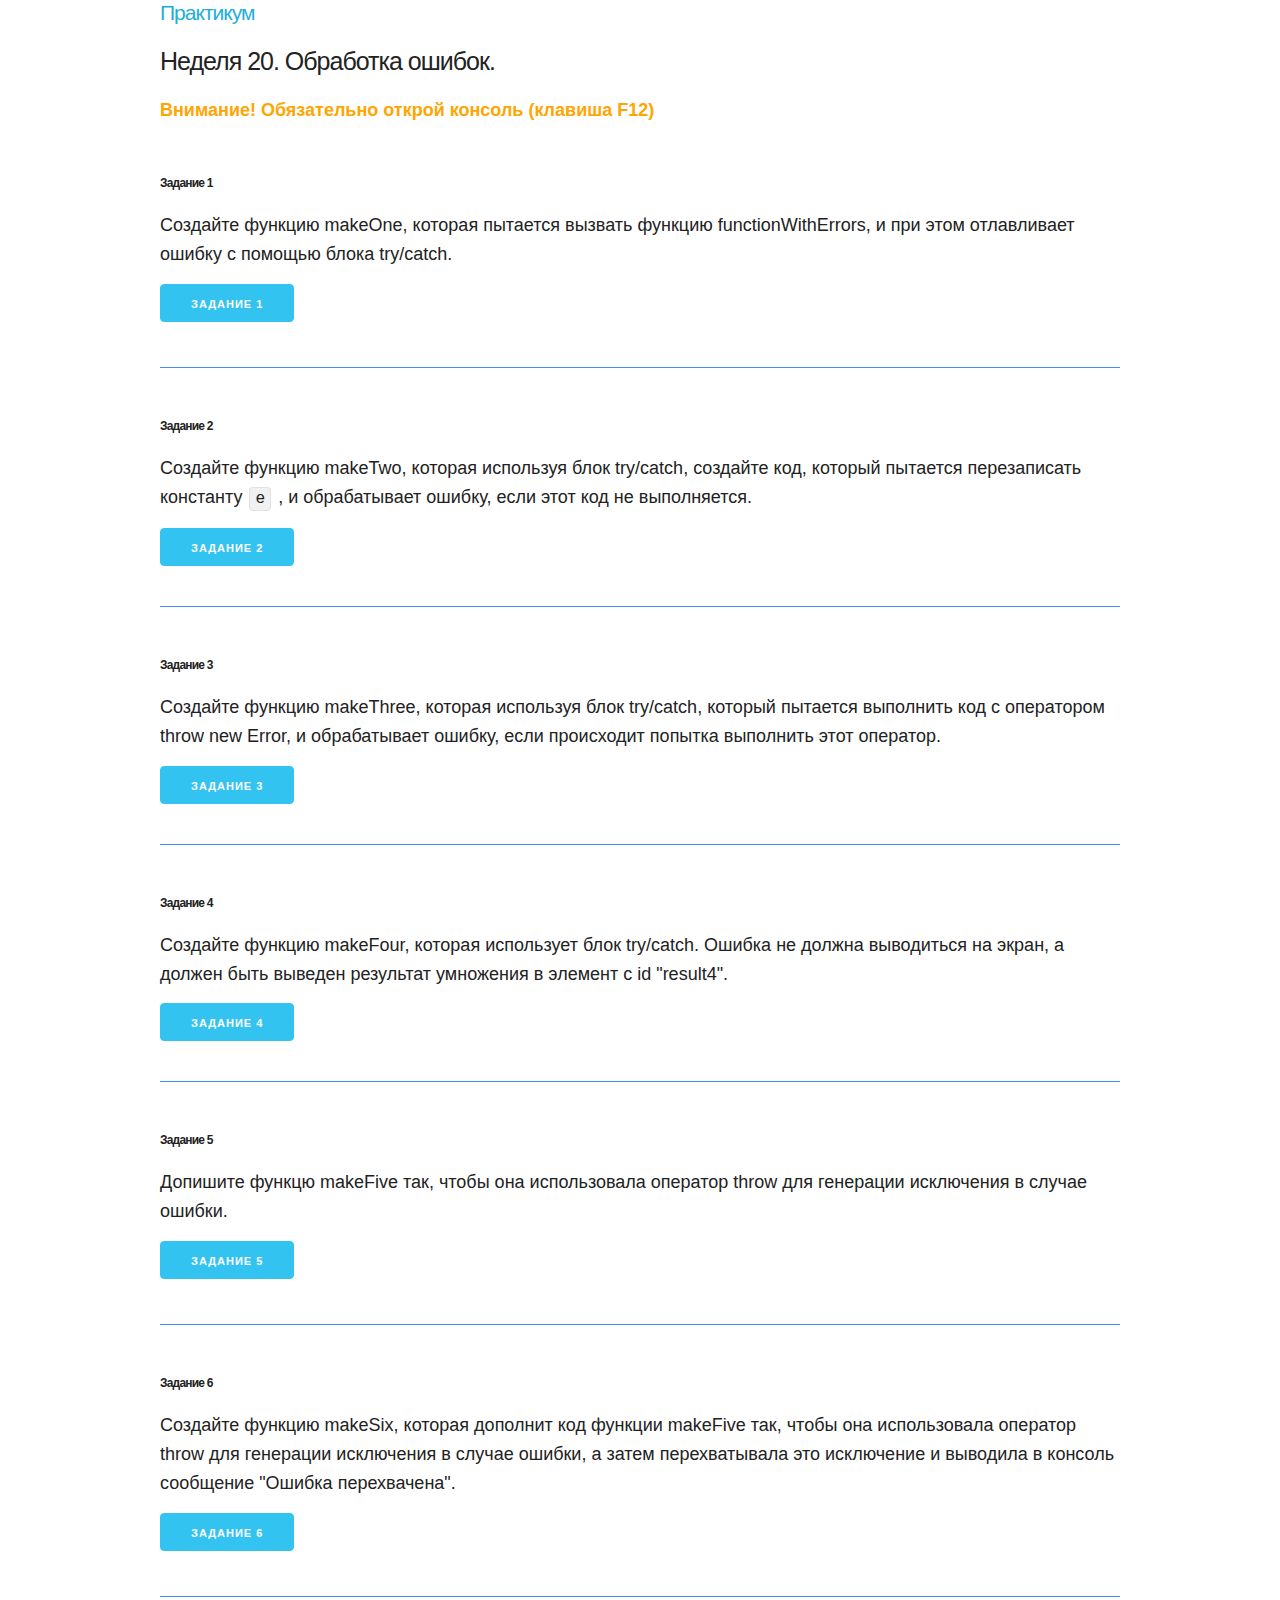
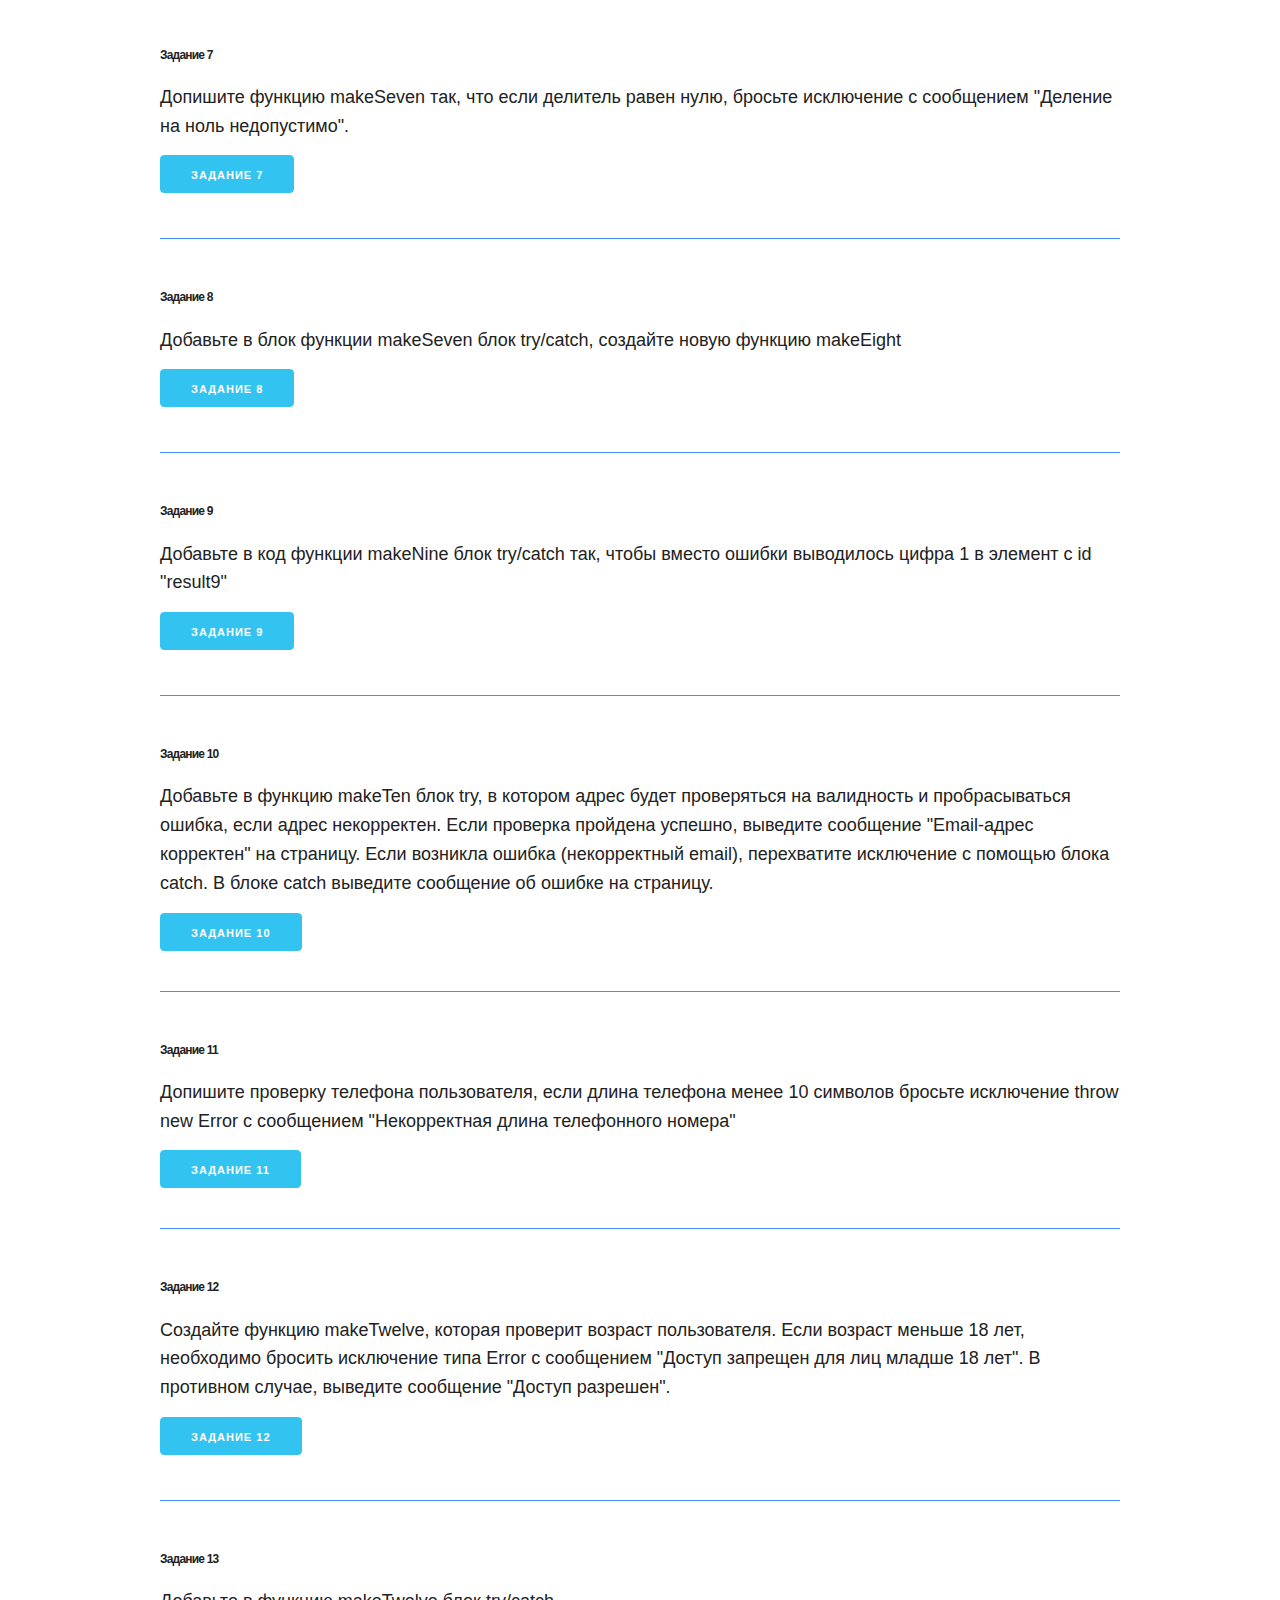
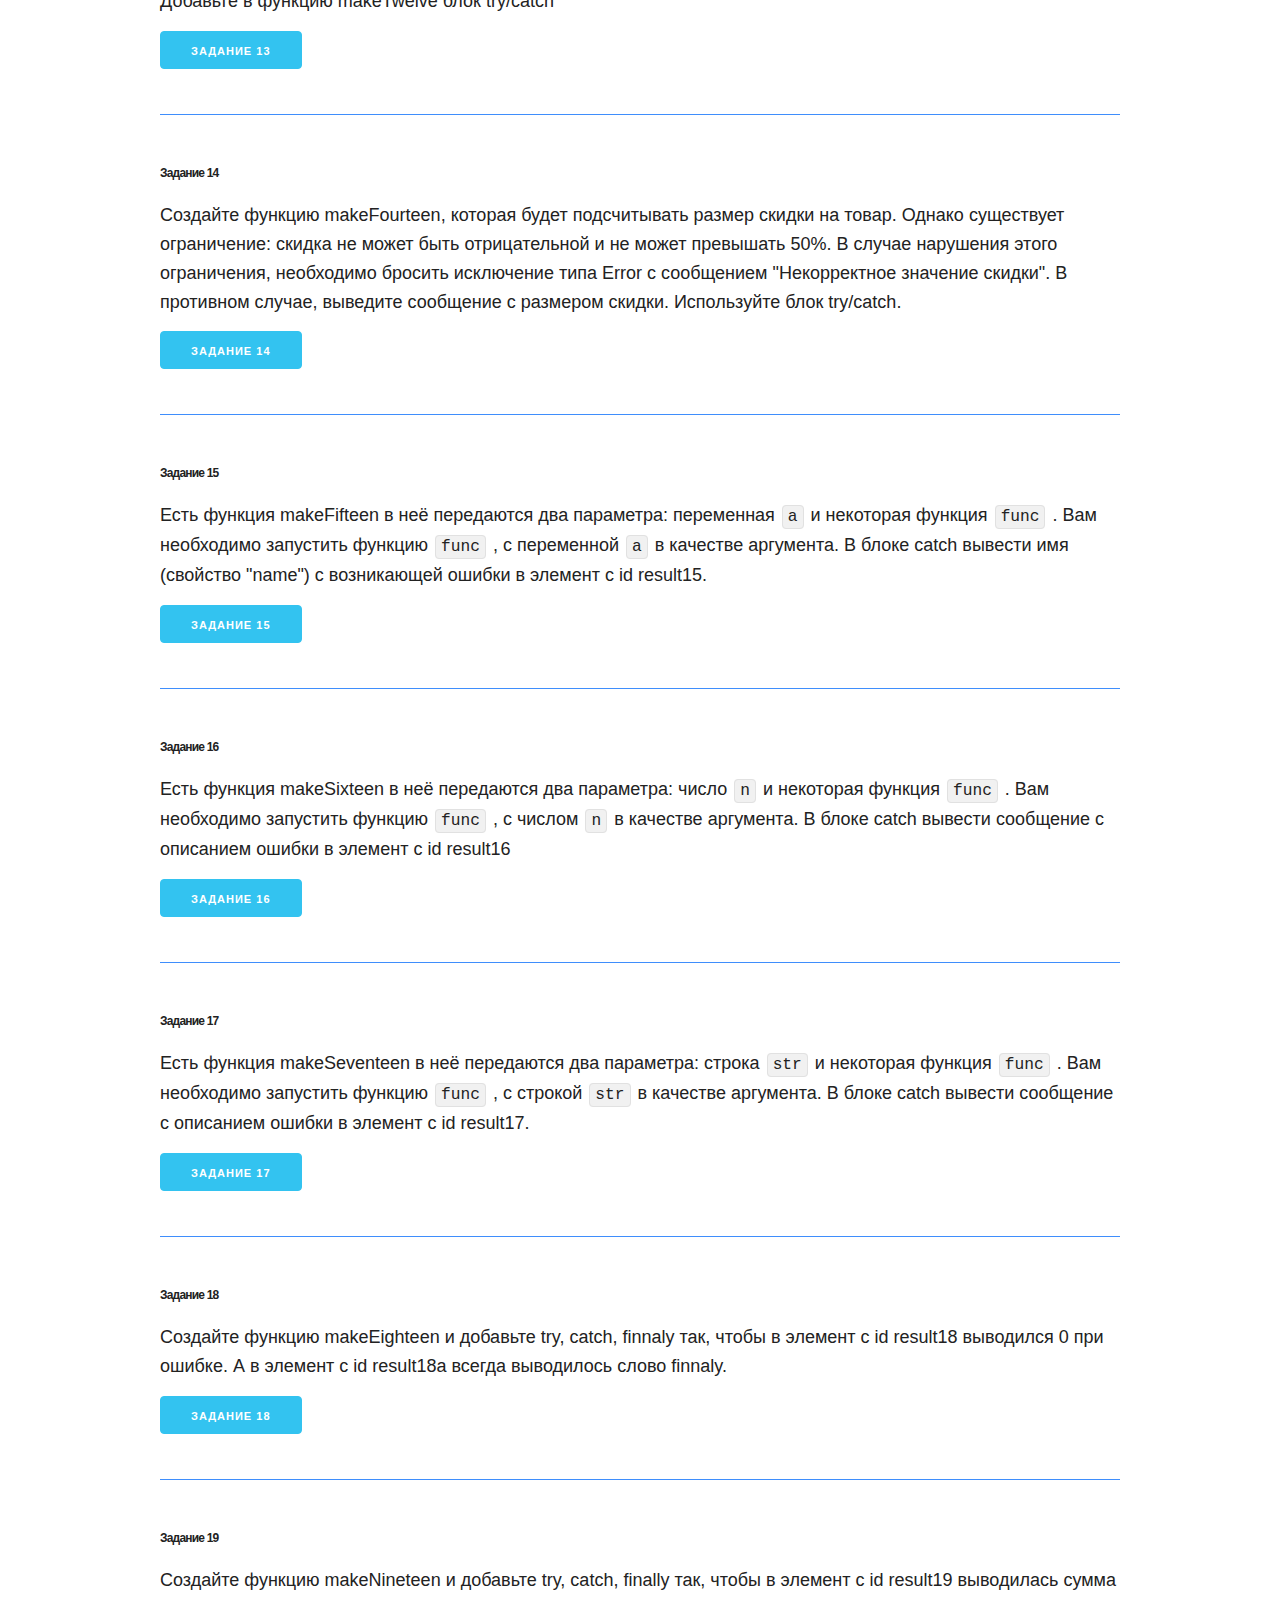
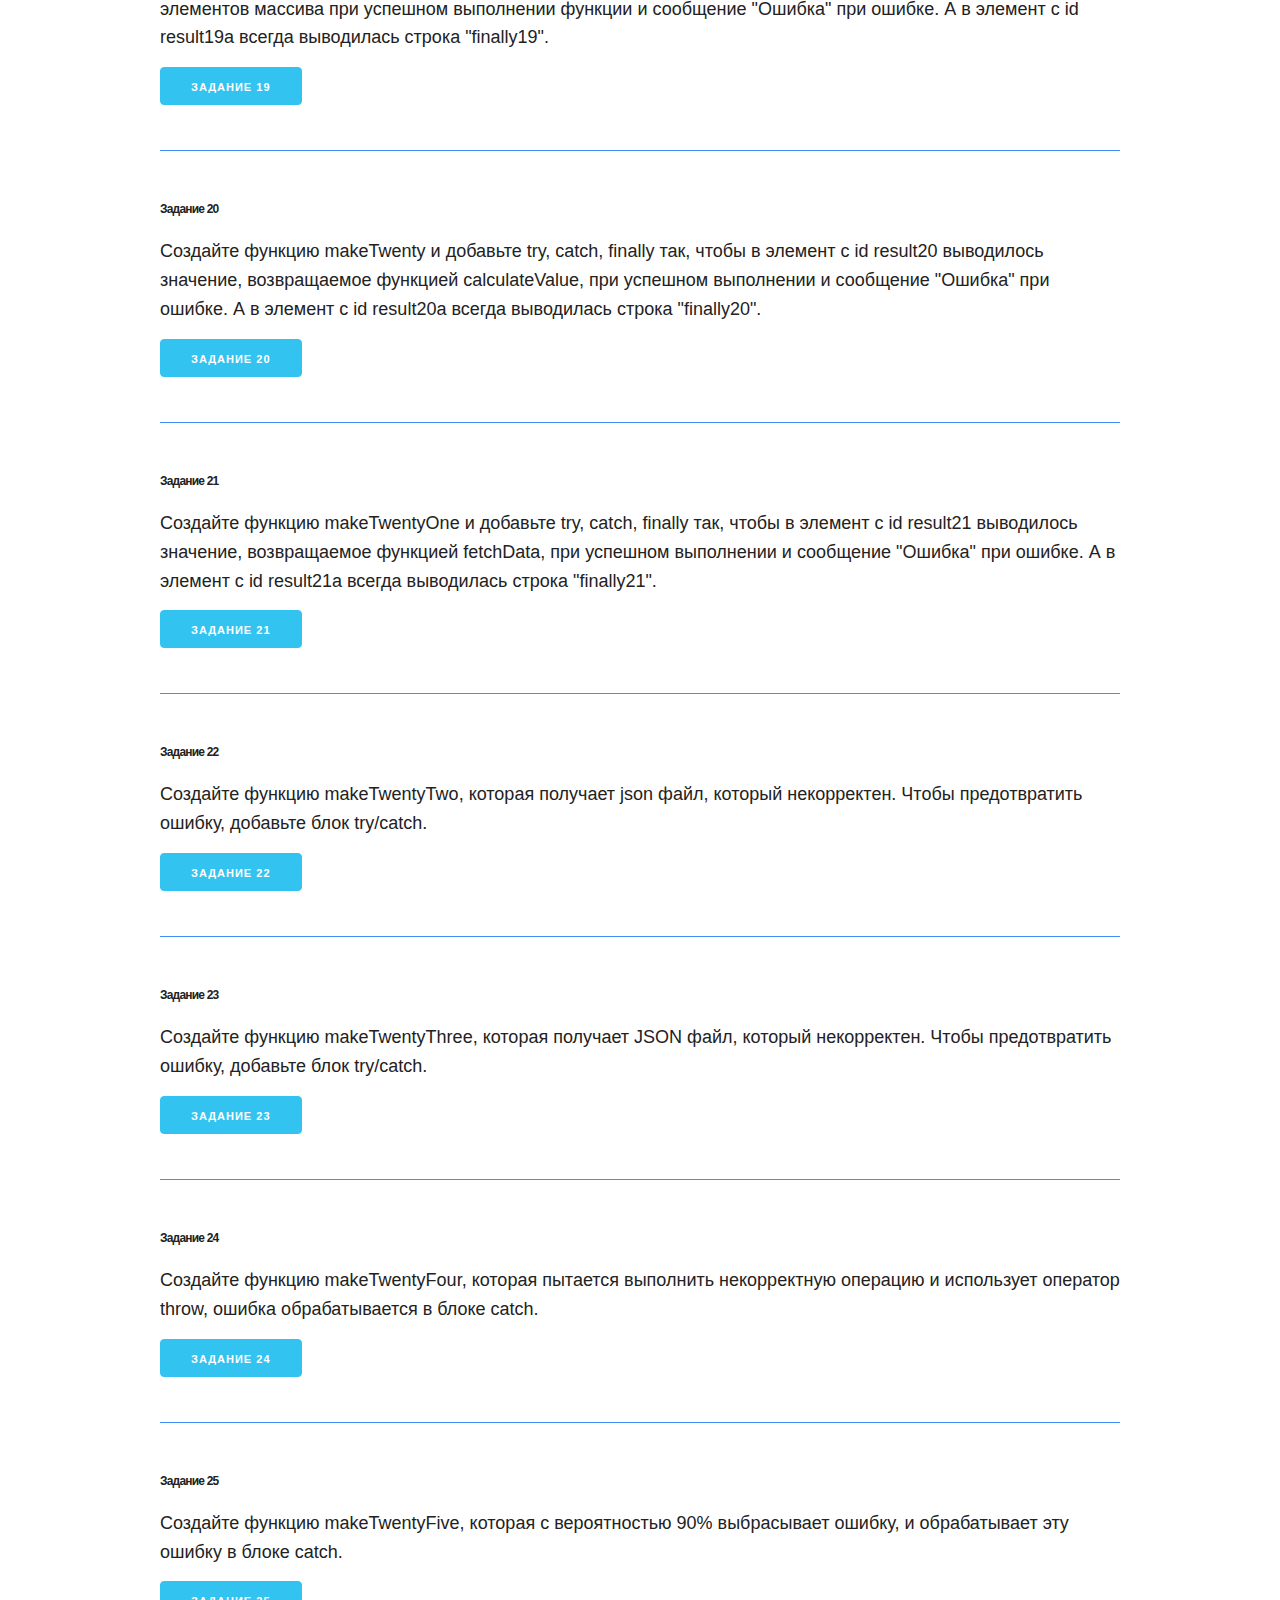
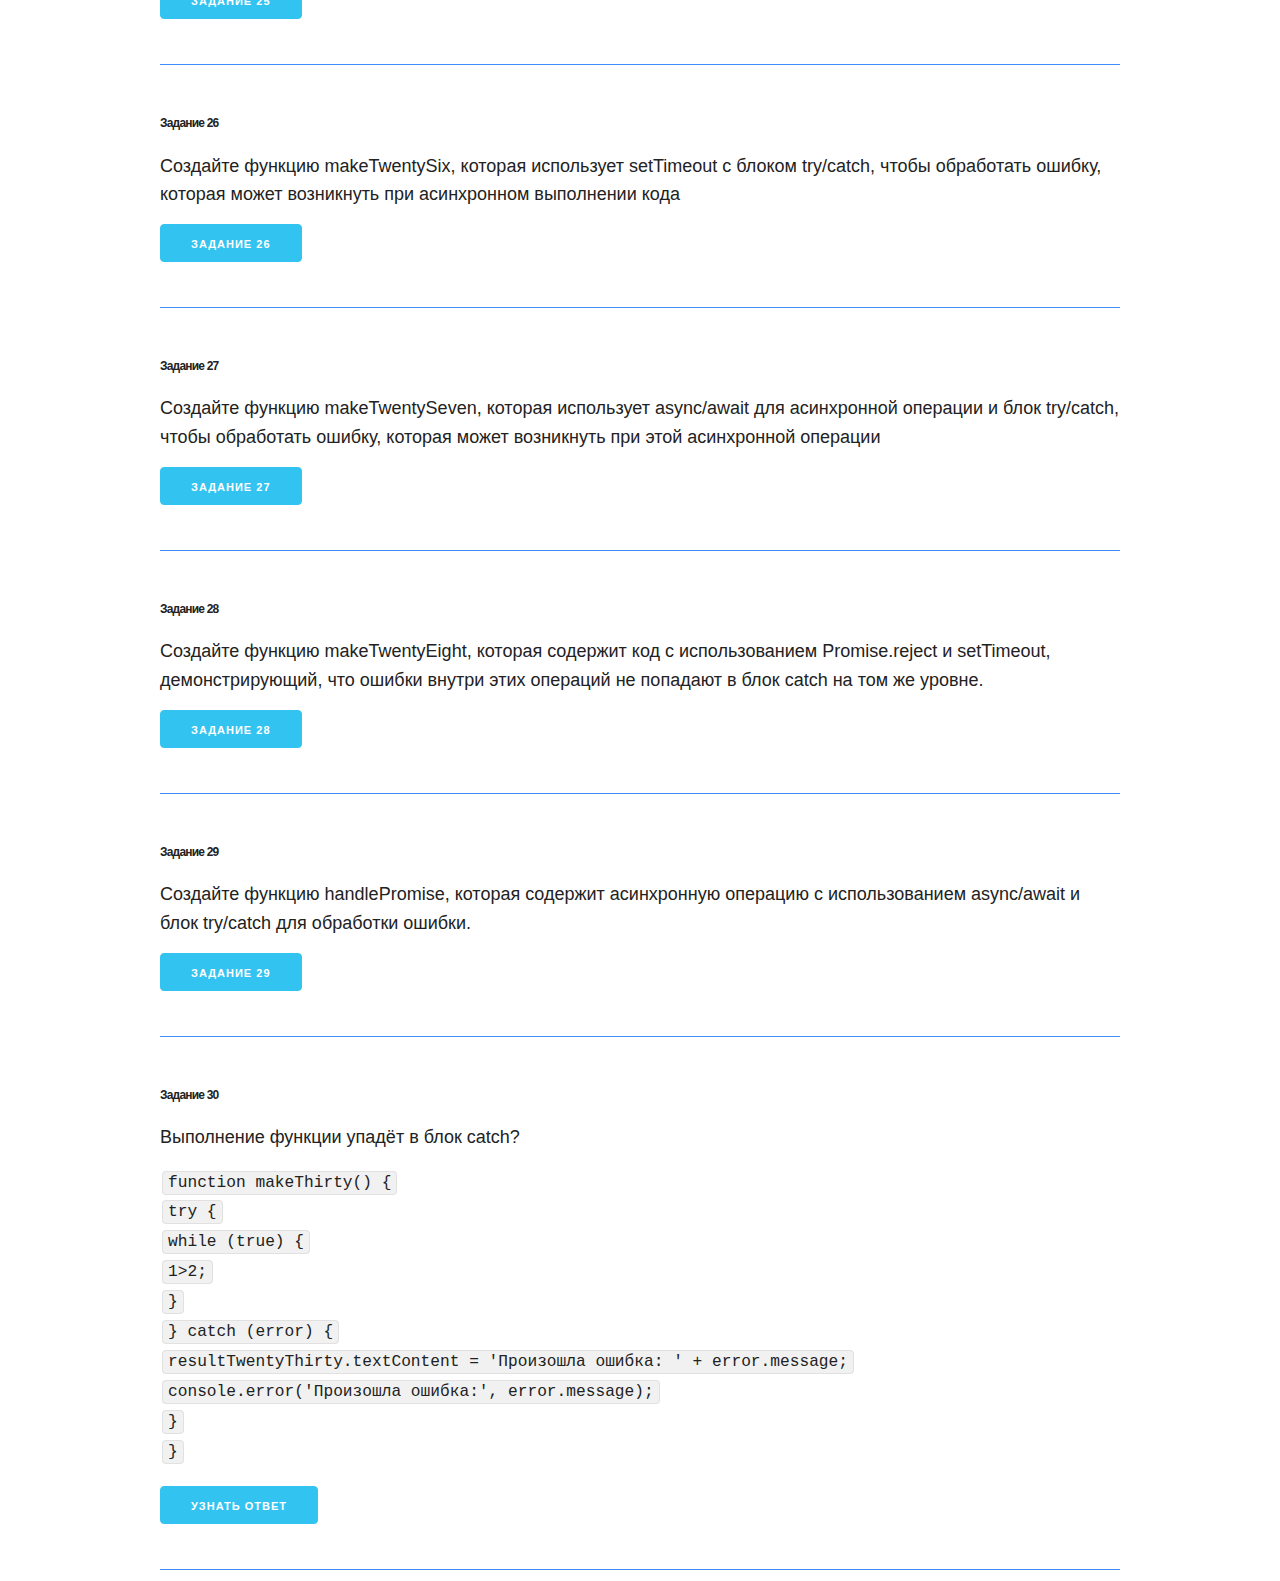
<file: part1-practicum/index.html>
<!DOCTYPE html>
<html lang="ru">
  <head>
    <meta charset="UTF-8" />
    <meta name="viewport" content="width=device-width, initial-scale=1.0" />
    <meta http-equiv="X-UA-Compatible" content="ie=edge" />
    <title>JS 2.0. Практикум.</title>
    <link rel="stylesheet" href="./styles/normalize.css" />
    <link rel="stylesheet" href="./styles/skeleton.css" />
    <link rel="stylesheet" href="./styles/style.css" />
  </head>

  <body>
    <div class="container">
      <h2><a>Практикум</a></h2>
      <h1>Неделя 20. Обработка ошибок.</h1>
      <p class="text-orange">
        <b>Внимание! Обязательно открой консоль (клавиша F12)</b>
      </p>

      <section>
        <h4>Задание 1</h4>
        <p>
          Создайте функцию makeOne, которая пытается вызвать функцию
          functionWithErrors, и при этом отлавливает ошибку с помощью блока
          try/catch.
        </p>
        <button class="button-primary b-1">Задание 1</button>
        <p class="pr" id="result1"></p>
      </section>

      <section>
        <h4>Задание 2</h4>
        <p>
          Cоздайте функцию makeTwo, которая используя блок try/catch, создайте
          код, который пытается перезаписать константу
          <code>e</code>
          , и обрабатывает ошибку, если этот код не выполняется.
        </p>
        <button class="button-primary b-2">Задание 2</button>
        <div class="pr" id="result2"></div>
      </section>

      <section>
        <h4>Задание 3</h4>
        <p>
          Cоздайте функцию makeThree, которая используя блок try/catch, который
          пытается выполнить код с оператором throw new Error, и обрабатывает
          ошибку, если происходит попытка выполнить этот оператор.
        </p>
        <button class="button-primary b-3">Задание 3</button>
        <div class="pr" id="result3"></div>
      </section>

      <section>
        <h4>Задание 4</h4>
        <p>
          Cоздайте функцию makeFour, которая использует блок try/catch. Ошибка
          не должна выводиться на экран, а должен быть выведен результат
          умножения в элемент с id "result4".
        </p>
        <button class="button-primary b-4">Задание 4</button>
        <div class="pr" id="result4"></div>
      </section>

      <section>
        <h4>Задание 5</h4>
        <p>
          Допишите функцю makeFive так, чтобы она использовала оператор throw
          для генерации исключения в случае ошибки.
        </p>
        <button class="button-primary b-5">Задание 5</button>
        <p class="pr" id="result5"></p>
      </section>

      <section>
        <h4>Задание 6</h4>
        <p>
          Создайте функцию makeSix, которая дополнит код функции makeFive так,
          чтобы она использовала оператор throw для генерации исключения в
          случае ошибки, а затем перехватывала это исключение и выводила в
          консоль сообщение "Ошибка перехвачена".
        </p>
        <button class="button-primary b-6">Задание 6</button>
        <p class="pr" id="result6"></p>
      </section>

      <section>
        <h4>Задание 7</h4>
        <p>
          Допишите функцию makeSeven так, что если делитель равен нулю, бросьте
          исключение с сообщением "Деление на ноль недопустимо".
        </p>
        <button class="button-primary b-7">Задание 7</button>
        <p class="pr" id="result7"></p>
      </section>

      <section>
        <h4>Задание 8</h4>
        <p>
          Добавьте в блок функции makeSeven блок try/catch, создайте новую
          функцию makeEight
        </p>
        <button class="button-primary b-8">Задание 8</button>
        <p class="pr" id="result8"></p>
      </section>

      <section>
        <h4>Задание 9</h4>
        <p>
          Добавьте в код функции makeNine блок try/catch так, чтобы вместо
          ошибки выводилось цифра 1 в элемент с id "result9"
        </p>
        <button class="button-primary b-9">Задание 9</button>
        <p class="pr" id="result9"></p>
      </section>

      <section>
        <h4>Задание 10</h4>
        <p>
          Добавьте в функцию makeTen блок try, в котором адрес будет проверяться
          на валидность и пробрасываться ошибка, если адрес некорректен. Если
          проверка пройдена успешно, выведите сообщение "Email-адрес корректен"
          на страницу. Если возникла ошибка (некорректный email), перехватите
          исключение с помощью блока catch. В блоке catch выведите сообщение об
          ошибке на страницу.
        </p>
        <button class="button-primary b-10">Задание 10</button>
        <div class="pr" id="result10"></div>
      </section>

      <section>
        <h4>Задание 11</h4>
        <p>
          Допишите проверку телефона пользователя, если длина телефона менее 10
          символов бросьте исключение throw new Error с сообщением "Некорректная
          длина телефонного номера"
        </p>
        <button class="button-primary b-11">Задание 11</button>
        <div class="pr" id="result11"></div>
      </section>

      <section>
        <h4>Задание 12</h4>
        <p>
          Создайте функцию makeTwelve, которая проверит возраст пользователя.
          Если возраст меньше 18 лет, необходимо бросить исключение типа Error с
          сообщением "Доступ запрещен для лиц младше 18 лет". В противном
          случае, выведите сообщение "Доступ разрешен".
        </p>
        <button class="button-primary b-12">Задание 12</button>
        <p class="pr" id="result12"></p>
      </section>

      <section>
        <h4>Задание 13</h4>
        <p>Добавьте в функцию makeTwelve блок try/catch</p>
        <button class="button-primary b-13">Задание 13</button>
        <p class="pr" id="result13"></p>
      </section>

      <section>
        <h4>Задание 14</h4>
        <p>
          Создайте функцию makeFourteen, которая будет подсчитывать размер
          скидки на товар. Однако существует ограничение: скидка не может быть
          отрицательной и не может превышать 50%. В случае нарушения этого
          ограничения, необходимо бросить исключение типа Error с сообщением
          "Некорректное значение скидки". В противном случае, выведите сообщение
          с размером скидки. Используйте блок try/catch.
        </p>
        <button class="button-primary b-14">Задание 14</button>
        <p class="pr" id="result14"></p>
      </section>

      <section>
        <h4>Задание 15</h4>
        <p>
          Есть функция makeFifteen в неё передаются два параметра: переменная
          <code>a</code>
          и некоторая функция
          <code>func</code>
          . Вам необходимо запустить функцию
          <code>func</code>
          , с переменной
          <code>a</code>
          в качестве аргумента. В блоке catch вывести имя (свойство "name") с
          возникающей ошибки в элемент с id result15.
        </p>
        <button class="button-primary b-15">Задание 15</button>
        <p class="pr" id="result15"></p>
      </section>

      <section>
        <h4>Задание 16</h4>
        <p>
          Есть функция makeSixteen в неё передаются два параметра: число
          <code>n</code>
          и некоторая функция
          <code>func</code>
          . Вам необходимо запустить функцию
          <code>func</code>
          , с числом
          <code>n</code>
          в качестве аргумента. В блоке catch вывести сообщение с описанием
          ошибки в элемент с id result16
        </p>
        <button class="button-primary b-16">Задание 16</button>
        <p class="pr" id="result16"></p>
      </section>

      <section>
        <h4>Задание 17</h4>
        <p>
          Есть функция makeSeventeen в неё передаются два параметра: строка
          <code>str</code>
          и некоторая функция
          <code>func</code>
          . Вам необходимо запустить функцию
          <code>func</code>
          , с строкой
          <code>str</code>
          в качестве аргумента. В блоке catch вывести сообщение с описанием
          ошибки в элемент с id result17.
        </p>
        <button class="button-primary b-17">Задание 17</button>
        <p class="pr" id="result17"></p>
      </section>

      <section>
        <h4>Задание 18</h4>
        <p>
          Создайте функцию makeEighteen и добавьте try, catch, finnaly так,
          чтобы в элемент с id result18 выводился 0 при ошибке. А в элемент с id
          result18a всегда выводилось слово finnaly.
        </p>
        <button class="button-primary b-18">Задание 18</button>
        <p class="pr" id="result18"></p>
        <p class="pr" id="result18a"></p>
      </section>

      <section>
        <h4>Задание 19</h4>
        <p>
          Создайте функцию makeNineteen и добавьте try, catch, finally так,
          чтобы в элемент с id result19 выводилась сумма элементов массива при
          успешном выполнении функции и сообщение "Ошибка" при ошибке. А в
          элемент с id result19a всегда выводилась строка "finally19".
        </p>
        <button class="button-primary b-19">Задание 19</button>
        <p class="pr" id="result19"></p>
        <p class="pr" id="result19a"></p>
      </section>

      <section>
        <h4>Задание 20</h4>
        <p>
          Создайте функцию makeTwenty и добавьте try, catch, finally так, чтобы
          в элемент с id result20 выводилось значение, возвращаемое функцией
          calculateValue, при успешном выполнении и сообщение "Ошибка" при
          ошибке. А в элемент с id result20a всегда выводилась строка
          "finally20".
        </p>
        <button class="button-primary b-20">Задание 20</button>
        <p class="pr" id="result20"></p>
        <p class="pr" id="result20a"></p>
      </section>

      <section>
        <h4>Задание 21</h4>
        <p>
          Создайте функцию makeTwentyOne и добавьте try, catch, finally так,
          чтобы в элемент с id result21 выводилось значение, возвращаемое
          функцией fetchData, при успешном выполнении и сообщение "Ошибка" при
          ошибке. А в элемент с id result21a всегда выводилась строка
          "finally21".
        </p>
        <button class="button-primary b-21">Задание 21</button>
        <p class="pr" id="result21"></p>
        <p class="pr" id="result21a"></p>
      </section>

      <section>
        <h4>Задание 22</h4>
        <p>
          Создайте функцию makeTwentyTwo, которая получает json файл, который
          некорректен. Чтобы предотвратить ошибку, добавьте блок try/catch.
        </p>
        <button class="button-primary b-22">Задание 22</button>
        <p class="pr" id="result22"></p>
      </section>

      <section>
        <h4>Задание 23</h4>
        <p>
          Создайте функцию makeTwentyThree, которая получает JSON файл, который
          некорректен. Чтобы предотвратить ошибку, добавьте блок try/catch.
        </p>
        <button class="button-primary b-23">Задание 23</button>
        <p class="pr" id="result23"></p>
      </section>

      <section>
        <h4>Задание 24</h4>
        <p>
          Создайте функцию makeTwentyFour, которая пытается выполнить
          некорректную операцию и использует оператор throw, ошибка
          обрабатывается в блоке catch.
        </p>
        <button class="button-primary b-24">Задание 24</button>
        <p class="pr" id="result24"></p>
      </section>

      <section>
        <h4>Задание 25</h4>
        <p>
          Создайте функцию makeTwentyFive, которая с вероятностью 90%
          выбрасывает ошибку, и обрабатывает эту ошибку в блоке catch.
        </p>
        <button class="button-primary b-25">Задание 25</button>
        <p class="pr" id="result25"></p>
      </section>

      <section>
        <h4>Задание 26</h4>
        <p>
          Создайте функцию makeTwentySix, которая использует setTimeout с блоком
          try/catch, чтобы обработать ошибку, которая может возникнуть при
          асинхронном выполнении кода
        </p>
        <button class="button-primary b-26">Задание 26</button>
        <p class="pr" id="result26"></p>
      </section>

      <section>
        <h4>Задание 27</h4>
        <p>
          Cоздайте функцию makeTwentySeven, которая использует async/await для
          асинхронной операции и блок try/catch, чтобы обработать ошибку,
          которая может возникнуть при этой асинхронной операции
        </p>
        <button class="button-primary b-27">Задание 27</button>
        <p class="pr" id="result27"></p>
      </section>

      <section>
        <h4>Задание 28</h4>
        <p>
          Создайте функцию makeTwentyEight, которая содержит код с
          использованием Promise.reject и setTimeout, демонстрирующий, что
          ошибки внутри этих операций не попадают в блок catch на том же уровне.
        </p>
        <button class="button-primary b-28">Задание 28</button>
        <p class="pr" id="result28"></p>
      </section>

      <section>
        <h4>Задание 29</h4>
        <p>
          Создайте функцию handlePromise, которая содержит асинхронную операцию
          с использованием async/await и блок try/catch для обработки ошибки.
        </p>
        <button class="button-primary b-29">Задание 29</button>
        <p class="pr" id="result29"></p>
      </section>

      <section>
        <h4>Задание 30</h4>
        <p>Выполнение функции упадёт в блок catch?</p>
        <code>function makeThirty() {</code>
        <br />
        <code>try {</code>
        <br />
        <code>while (true) {</code>
        <br />
        <code>1>2;</code>
        <br />
        <code>}</code>
        <br />
        <code>} catch (error) {</code>
        <br />
        <code
          >resultTwentyThirty.textContent = 'Произошла ошибка: ' +
          error.message;</code
        >
        <br />
        <code>console.error('Произошла ошибка:', error.message);</code>
        <br />
        <code>}</code>
        <br />
        <code>}</code>
        <br class="pr" />
        <button style="margin-top: 20px" class="button-primary b-30">
          Узнать ответ
        </button>
        <p class="pr" id="result30"></p>
      </section>
    </div>
    <script src="contacts.js"></script>
    <script src="index.js"></script>
  </body>
</html>
</file>
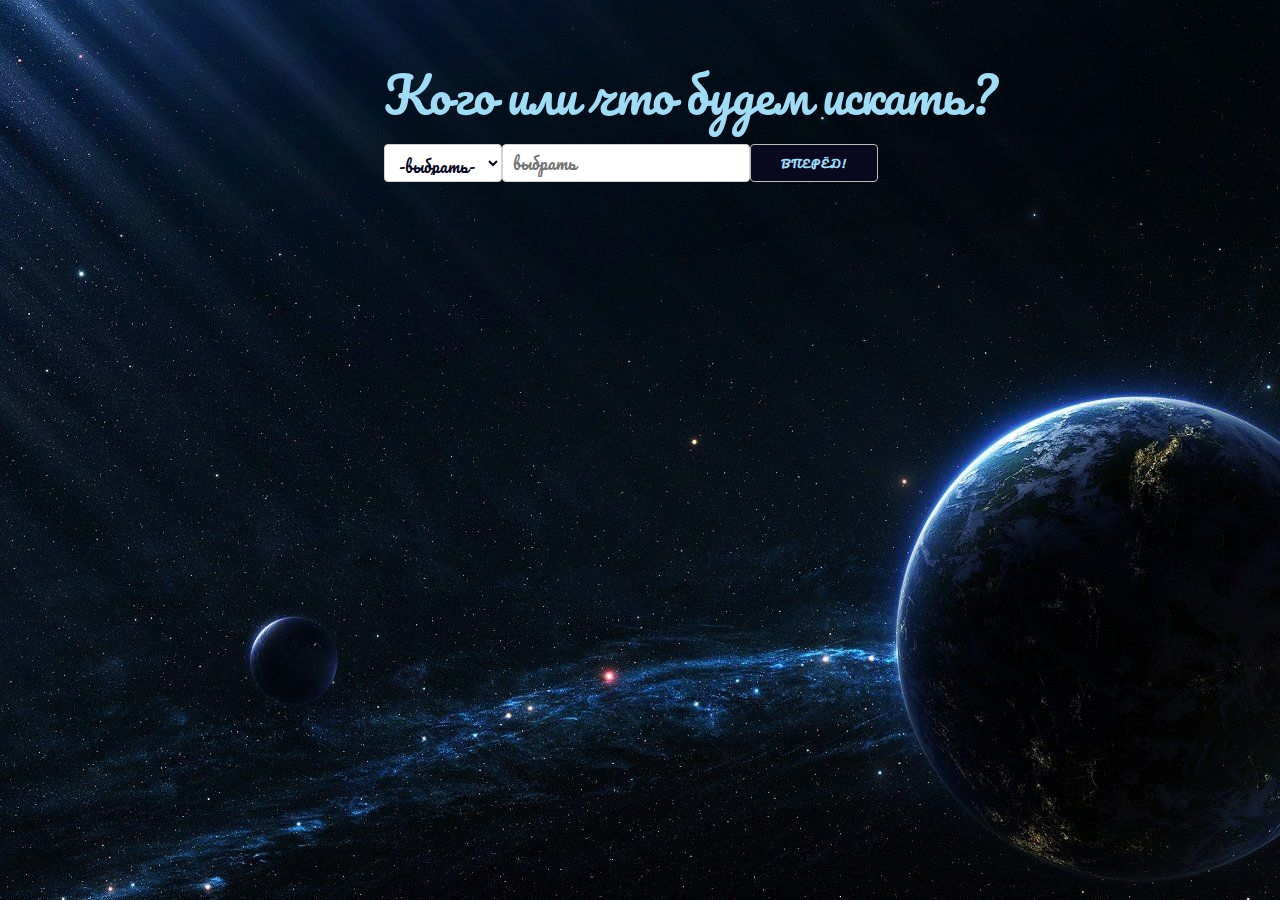
<file: part2/index2.html>
<!DOCTYPE html>
<html lang="ru">
  <head>
    <meta charset="UTF-8" />
    <meta name="viewport" content="width=device-width, initial-scale=1.0" />
    <title>Звёздные войны</title>
    <link rel="stylesheet" href="./styles/normalize.css" />
    <link rel="stylesheet" href="./styles/skeleton.css" />
    <link rel="stylesheet" href="./styles/style2.css" />
    <link rel="preconnect" href="https://fonts.googleapis.com" />
    <link rel="preconnect" href="https://fonts.gstatic.com" crossorigin />
    <link
      href="https://fonts.googleapis.com/css2?family=Pacifico&display=swap"
      rel="stylesheet" />
  </head>
  <body>
    <main class="main_container">
      <h1>Кого или что будем искать?</h1>
      <div class="container">
        <div class="select_container">
          <select name="option" id="select">
            <option value="" disabled selected>-выбрать-</option>
            <option value="people">Людей</option>
            <option value="planets">Планеты</option>
            <option value="films">Фильмы</option>
          </select>
        </div>
        <div class="input_container">
          <input
            type="number"
            id="number"
            step="1"
            placeholder="выбрать"
            min="1" />
        </div>
        <div class="btn_container">
          <button id="btn">Вперёд!</button>
        </div>
      </div>
      <div class="info">
        <div class="loader_wrapper"></div>
        <div class="result_container">
          <div class="info_result"></div>
          <div class="error_result"></div>
        </div>
      </div>
    </main>
    <script src="index2.js"></script>
  </body>
</html>
</file>
<file: part1-practicum/styles/skeleton.css>
/*
* Skeleton V2.0.4
* Copyright 2014, Dave Gamache
* www.getskeleton.com
* Free to use under the MIT license.
* http://www.opensource.org/licenses/mit-license.php
* 12/29/2014
*/


/* Table of contents
––––––––––––––––––––––––––––––––––––––––––––––––––
- Grid
- Base Styles
- Typography
- Links
- Buttons
- Forms
- Lists
- Code
- Tables
- Spacing
- Utilities
- Clearing
- Media Queries
*/


/* Grid
–––––––––––––––––––––––––––––––––––––––––––––––––– */
.container {
    position: relative;
    width: 100%;
    max-width: 960px;
    margin: 0 auto;
    padding: 0 20px;
    box-sizing: border-box; }
  .column,
  .columns {
    width: 100%;
    float: left;
    box-sizing: border-box; }
  
  /* For devices larger than 400px */
  @media (min-width: 400px) {
    .container {
      width: 85%;
      padding: 0; }
  }
  
  /* For devices larger than 550px */
  @media (min-width: 550px) {
    .container {
      width: 80%; }
    .column,
    .columns {
      margin-left: 4%; }
    .column:first-child,
    .columns:first-child {
      margin-left: 0; }
  
    .one.column,
    .one.columns                    { width: 4.66666666667%; }
    .two.columns                    { width: 13.3333333333%; }
    .three.columns                  { width: 22%;            }
    .four.columns                   { width: 30.6666666667%; }
    .five.columns                   { width: 39.3333333333%; }
    .six.columns                    { width: 48%;            }
    .seven.columns                  { width: 56.6666666667%; }
    .eight.columns                  { width: 65.3333333333%; }
    .nine.columns                   { width: 74.0%;          }
    .ten.columns                    { width: 82.6666666667%; }
    .eleven.columns                 { width: 91.3333333333%; }
    .twelve.columns                 { width: 100%; margin-left: 0; }
  
    .one-third.column               { width: 30.6666666667%; }
    .two-thirds.column              { width: 65.3333333333%; }
  
    .one-half.column                { width: 48%; }
  
    /* Offsets */
    .offset-by-one.column,
    .offset-by-one.columns          { margin-left: 8.66666666667%; }
    .offset-by-two.column,
    .offset-by-two.columns          { margin-left: 17.3333333333%; }
    .offset-by-three.column,
    .offset-by-three.columns        { margin-left: 26%;            }
    .offset-by-four.column,
    .offset-by-four.columns         { margin-left: 34.6666666667%; }
    .offset-by-five.column,
    .offset-by-five.columns         { margin-left: 43.3333333333%; }
    .offset-by-six.column,
    .offset-by-six.columns          { margin-left: 52%;            }
    .offset-by-seven.column,
    .offset-by-seven.columns        { margin-left: 60.6666666667%; }
    .offset-by-eight.column,
    .offset-by-eight.columns        { margin-left: 69.3333333333%; }
    .offset-by-nine.column,
    .offset-by-nine.columns         { margin-left: 78.0%;          }
    .offset-by-ten.column,
    .offset-by-ten.columns          { margin-left: 86.6666666667%; }
    .offset-by-eleven.column,
    .offset-by-eleven.columns       { margin-left: 95.3333333333%; }
  
    .offset-by-one-third.column,
    .offset-by-one-third.columns    { margin-left: 34.6666666667%; }
    .offset-by-two-thirds.column,
    .offset-by-two-thirds.columns   { margin-left: 69.3333333333%; }
  
    .offset-by-one-half.column,
    .offset-by-one-half.columns     { margin-left: 52%; }
  
  }
  
  
  /* Base Styles
  –––––––––––––––––––––––––––––––––––––––––––––––––– */
  /* NOTE
  html is set to 62.5% so that all the REM measurements throughout Skeleton
  are based on 10px sizing. So basically 1.5rem = 15px :) */
  html {
    font-size: 62.5%; }
  body {
    font-size: 1.5em; /* currently ems cause chrome bug misinterpreting rems on body element */
    line-height: 1.6;
    font-weight: 400;
    font-family: "Raleway", "HelveticaNeue", "Helvetica Neue", Helvetica, Arial, sans-serif;
    color: #222; }
  
  
  /* Typography
  –––––––––––––––––––––––––––––––––––––––––––––––––– */
  h1, h2, h3, h4, h5, h6 {
    margin-top: 0;
    margin-bottom: 2rem;
    font-weight: 300; }
  h1 { font-size: 4.0rem; line-height: 1.2;  letter-spacing: -.1rem;}
  h2 { font-size: 3.6rem; line-height: 1.25; letter-spacing: -.1rem; }
  h3 { font-size: 3.0rem; line-height: 1.3;  letter-spacing: -.1rem; }
  h4 { font-size: 2.4rem; line-height: 1.35; letter-spacing: -.08rem; }
  h5 { font-size: 1.8rem; line-height: 1.5;  letter-spacing: -.05rem; }
  h6 { font-size: 1.5rem; line-height: 1.6;  letter-spacing: 0; }
  
  /* Larger than phablet */
  @media (min-width: 550px) {
    h1 { font-size: 5.0rem; }
    h2 { font-size: 4.2rem; }
    h3 { font-size: 3.6rem; }
    h4 { font-size: 3.0rem; }
    h5 { font-size: 2.4rem; }
    h6 { font-size: 1.5rem; }
  }
  
  p {
    margin-top: 0; }
  
  
  /* Links
  –––––––––––––––––––––––––––––––––––––––––––––––––– */
  a {
    color: #1EAEDB; }
  a:hover {
    color: #0FA0CE; }
  
  
  /* Buttons
  –––––––––––––––––––––––––––––––––––––––––––––––––– */
  .button,
  button,
  input[type="submit"],
  input[type="reset"],
  input[type="button"] {
    display: inline-block;
    height: 38px;
    padding: 0 30px;
    color: #555;
    text-align: center;
    font-size: 11px;
    font-weight: 600;
    line-height: 38px;
    letter-spacing: .1rem;
    text-transform: uppercase;
    text-decoration: none;
    white-space: nowrap;
    background-color: transparent;
    border-radius: 4px;
    border: 1px solid #bbb;
    cursor: pointer;
    box-sizing: border-box; }
  .button:hover,
  button:hover,
  input[type="submit"]:hover,
  input[type="reset"]:hover,
  input[type="button"]:hover,
  .button:focus,
  button:focus,
  input[type="submit"]:focus,
  input[type="reset"]:focus,
  input[type="button"]:focus {
    color: #333;
    border-color: #888;
    outline: 0; }
  .button.button-primary,
  button.button-primary,
  input[type="submit"].button-primary,
  input[type="reset"].button-primary,
  input[type="button"].button-primary {
    color: #FFF;
    background-color: #33C3F0;
    border-color: #33C3F0; }
  .button.button-primary:hover,
  button.button-primary:hover,
  input[type="submit"].button-primary:hover,
  input[type="reset"].button-primary:hover,
  input[type="button"].button-primary:hover,
  .button.button-primary:focus,
  button.button-primary:focus,
  input[type="submit"].button-primary:focus,
  input[type="reset"].button-primary:focus,
  input[type="button"].button-primary:focus {
    color: #FFF;
    background-color: #1EAEDB;
    border-color: #1EAEDB; }
  
  
  /* Forms
  –––––––––––––––––––––––––––––––––––––––––––––––––– */
  input[type="email"],
  input[type="number"],
  input[type="search"],
  input[type="text"],
  input[type="tel"],
  input[type="url"],
  input[type="password"],
  textarea,
  select {
    height: 38px;
    padding: 6px 10px; /* The 6px vertically centers text on FF, ignored by Webkit */
    background-color: #fff;
    border: 1px solid #D1D1D1;
    border-radius: 4px;
    box-shadow: none;
    box-sizing: border-box; }
  /* Removes awkward default styles on some inputs for iOS */
  input[type="email"],
  input[type="number"],
  input[type="search"],
  input[type="text"],
  input[type="tel"],
  input[type="url"],
  input[type="password"],
  textarea {
    -webkit-appearance: none;
       -moz-appearance: none;
            appearance: none; }
  textarea {
    min-height: 65px;
    padding-top: 6px;
    padding-bottom: 6px; }
  input[type="email"]:focus,
  input[type="number"]:focus,
  input[type="search"]:focus,
  input[type="text"]:focus,
  input[type="tel"]:focus,
  input[type="url"]:focus,
  input[type="password"]:focus,
  textarea:focus,
  select:focus {
    border: 1px solid #33C3F0;
    outline: 0; }
  label,
  legend {
    display: block;
    margin-bottom: .5rem;
    font-weight: 600; }
  fieldset {
    padding: 0;
    border-width: 0; }
  input[type="checkbox"],
  input[type="radio"] {
    display: inline; }
  label > .label-body {
    display: inline-block;
    margin-left: .5rem;
    font-weight: normal; }
  
  
  /* Lists
  –––––––––––––––––––––––––––––––––––––––––––––––––– */
  ul {
    list-style: circle inside; }
  ol {
    list-style: decimal inside; }
  ol, ul {
    padding-left: 0;
    margin-top: 0; }
  ul ul,
  ul ol,
  ol ol,
  ol ul {
    margin: 1.5rem 0 1.5rem 3rem;
    font-size: 90%; }
  li {
    margin-bottom: 1rem; }
  
  
  /* Code
  –––––––––––––––––––––––––––––––––––––––––––––––––– */
  code {
    padding: .2rem .5rem;
    margin: 0 .2rem;
    font-size: 90%;
    white-space: nowrap;
    background: #F1F1F1;
    border: 1px solid #E1E1E1;
    border-radius: 4px; }
  pre > code {
    display: block;
    padding: 1rem 1.5rem;
    white-space: pre; }
  
  
  /* Tables
  –––––––––––––––––––––––––––––––––––––––––––––––––– */
  th,
  td {
    padding: 12px 15px;
    text-align: left;
    border-bottom: 1px solid #E1E1E1; }
  th:first-child,
  td:first-child {
    padding-left: 0; }
  th:last-child,
  td:last-child {
    padding-right: 0; }
  
  
  /* Spacing
  –––––––––––––––––––––––––––––––––––––––––––––––––– */
  button,
  .button {
    margin-bottom: 1rem; }
  input,
  textarea,
  select,
  fieldset {
    margin-bottom: 1.5rem; }
  pre,
  blockquote,
  dl,
  figure,
  table,
  p,
  ul,
  ol,
  form {
    margin-bottom: 2.5rem; }
  
  
  /* Utilities
  –––––––––––––––––––––––––––––––––––––––––––––––––– */
  .u-full-width {
    width: 100%;
    box-sizing: border-box; }
  .u-max-full-width {
    max-width: 100%;
    box-sizing: border-box; }
  .u-pull-right {
    float: right; }
  .u-pull-left {
    float: left; }
  
  
  /* Misc
  –––––––––––––––––––––––––––––––––––––––––––––––––– */
  hr {
    margin-top: 3rem;
    margin-bottom: 3.5rem;
    border-width: 0;
    border-top: 1px solid #E1E1E1; }
  
  
  /* Clearing
  –––––––––––––––––––––––––––––––––––––––––––––––––– */
  
  /* Self Clearing Goodness */
  .container:after,
  .row:after,
  .u-cf {
    content: "";
    display: table;
    clear: both; }
  
  
  /* Media Queries
  –––––––––––––––––––––––––––––––––––––––––––––––––– */
  /*
  Note: The best way to structure the use of media queries is to create the queries
  near the relevant code. For example, if you wanted to change the styles for buttons
  on small devices, paste the mobile query code up in the buttons section and style it
  there.
  */
  
  
  /* Larger than mobile */
  @media (min-width: 400px) {}
  
  /* Larger than phablet (also point when grid becomes active) */
  @media (min-width: 550px) {}
  
  /* Larger than tablet */
  @media (min-width: 750px) {}
  
  /* Larger than desktop */
  @media (min-width: 1000px) {}
  
  /* Larger than Desktop HD */
  @media (min-width: 1200px) {}
</file>
<file: part1-practicum/styles/style.css>
body {
  font-size: 18px;
}

h1 {
  font-size: 2.5rem;
}

h2 {
  font-size: 2.1rem;
}

h3 {
  font-size: 1.9rem;
}

h4 {
  font-size: 1.2rem;
  font-weight: bold;
}

h1.site-title {
  font-size: 1.5rem;
}
h2.site-title {
  font-size: 1.3rem;
}

section h3 {
  font-size: 1.1rem;
  text-transform: uppercase;
}

section {
  margin: 30px 0;
  padding: 20px 0;
  border-bottom: 1px solid #3f8efc;
}

.out-1,
.out-2,
.out-3,
.out-4,
.out-5,
.out-6,
.out-7,
.out-8,
.out-9,
.out-10,
.out-11,
.out-12,
.out-13,
.out-14,
.out-15,
.out-16,
.out-17,
.out-18,
.out-19,
.out-20,
.out-21,
.out-22,
.out-23,
.out-24,
.out-25,
.out-26,
.out-27,
.out-28,
.out-29,
.out-30 {
  background: #dcdcdc;
  padding: 10px;
}

.text-orange {
  color: orange;
}

.bg-orange {
  background: orange;
}

pre {
  background: #bfd8ff;
  padding: 10px;
}

pre,
blockquote,
dl,
figure,
table,
p,
ul,
ol,
form {
  margin-bottom: 1.5rem;
}

.cd {
  font-family: monospace;
  background: aliceblue;
  padding-left: 15px;
  border-left: 2px solid #33c3f0;
}

div.section {
  border-top: 1px solid #c0c0c0;
  border-bottom: 1px solid #c0c0c0;
  margin: 20px 0;
  padding: 20px 0;
}

.pr {
  margin-top: 10px;
}
</file>
<file: part2/styles/skeleton.css>
/*
* Skeleton V2.0.4
* Copyright 2014, Dave Gamache
* www.getskeleton.com
* Free to use under the MIT license.
* http://www.opensource.org/licenses/mit-license.php
* 12/29/2014
*/


/* Table of contents
––––––––––––––––––––––––––––––––––––––––––––––––––
- Grid
- Base Styles
- Typography
- Links
- Buttons
- Forms
- Lists
- Code
- Tables
- Spacing
- Utilities
- Clearing
- Media Queries
*/


/* Grid
–––––––––––––––––––––––––––––––––––––––––––––––––– */
.container {
    position: relative;
    width: 100%;
    max-width: 960px;
    margin: 0 auto;
    padding: 0 20px;
    box-sizing: border-box; }
  .column,
  .columns {
    width: 100%;
    float: left;
    box-sizing: border-box; }
  
  /* For devices larger than 400px */
  @media (min-width: 400px) {
    .container {
      width: 85%;
      padding: 0; }
  }
  
  /* For devices larger than 550px */
  @media (min-width: 550px) {
    .container {
      width: 80%; }
    .column,
    .columns {
      margin-left: 4%; }
    .column:first-child,
    .columns:first-child {
      margin-left: 0; }
  
    .one.column,
    .one.columns                    { width: 4.66666666667%; }
    .two.columns                    { width: 13.3333333333%; }
    .three.columns                  { width: 22%;            }
    .four.columns                   { width: 30.6666666667%; }
    .five.columns                   { width: 39.3333333333%; }
    .six.columns                    { width: 48%;            }
    .seven.columns                  { width: 56.6666666667%; }
    .eight.columns                  { width: 65.3333333333%; }
    .nine.columns                   { width: 74.0%;          }
    .ten.columns                    { width: 82.6666666667%; }
    .eleven.columns                 { width: 91.3333333333%; }
    .twelve.columns                 { width: 100%; margin-left: 0; }
  
    .one-third.column               { width: 30.6666666667%; }
    .two-thirds.column              { width: 65.3333333333%; }
  
    .one-half.column                { width: 48%; }
  
    /* Offsets */
    .offset-by-one.column,
    .offset-by-one.columns          { margin-left: 8.66666666667%; }
    .offset-by-two.column,
    .offset-by-two.columns          { margin-left: 17.3333333333%; }
    .offset-by-three.column,
    .offset-by-three.columns        { margin-left: 26%;            }
    .offset-by-four.column,
    .offset-by-four.columns         { margin-left: 34.6666666667%; }
    .offset-by-five.column,
    .offset-by-five.columns         { margin-left: 43.3333333333%; }
    .offset-by-six.column,
    .offset-by-six.columns          { margin-left: 52%;            }
    .offset-by-seven.column,
    .offset-by-seven.columns        { margin-left: 60.6666666667%; }
    .offset-by-eight.column,
    .offset-by-eight.columns        { margin-left: 69.3333333333%; }
    .offset-by-nine.column,
    .offset-by-nine.columns         { margin-left: 78.0%;          }
    .offset-by-ten.column,
    .offset-by-ten.columns          { margin-left: 86.6666666667%; }
    .offset-by-eleven.column,
    .offset-by-eleven.columns       { margin-left: 95.3333333333%; }
  
    .offset-by-one-third.column,
    .offset-by-one-third.columns    { margin-left: 34.6666666667%; }
    .offset-by-two-thirds.column,
    .offset-by-two-thirds.columns   { margin-left: 69.3333333333%; }
  
    .offset-by-one-half.column,
    .offset-by-one-half.columns     { margin-left: 52%; }
  
  }
  
  
  /* Base Styles
  –––––––––––––––––––––––––––––––––––––––––––––––––– */
  /* NOTE
  html is set to 62.5% so that all the REM measurements throughout Skeleton
  are based on 10px sizing. So basically 1.5rem = 15px :) */
  html {
    font-size: 62.5%; }
  body {
    font-size: 1.5em; /* currently ems cause chrome bug misinterpreting rems on body element */
    line-height: 1.6;
    font-weight: 400;
    font-family: "Raleway", "HelveticaNeue", "Helvetica Neue", Helvetica, Arial, sans-serif;
    color: #222; }
  
  
  /* Typography
  –––––––––––––––––––––––––––––––––––––––––––––––––– */
  h1, h2, h3, h4, h5, h6 {
    margin-top: 0;
    margin-bottom: 2rem;
    font-weight: 300; }
  h1 { font-size: 4.0rem; line-height: 1.2;  letter-spacing: -.1rem;}
  h2 { font-size: 3.6rem; line-height: 1.25; letter-spacing: -.1rem; }
  h3 { font-size: 3.0rem; line-height: 1.3;  letter-spacing: -.1rem; }
  h4 { font-size: 2.4rem; line-height: 1.35; letter-spacing: -.08rem; }
  h5 { font-size: 1.8rem; line-height: 1.5;  letter-spacing: -.05rem; }
  h6 { font-size: 1.5rem; line-height: 1.6;  letter-spacing: 0; }
  
  /* Larger than phablet */
  @media (min-width: 550px) {
    h1 { font-size: 5.0rem; }
    h2 { font-size: 4.2rem; }
    h3 { font-size: 3.6rem; }
    h4 { font-size: 3.0rem; }
    h5 { font-size: 2.4rem; }
    h6 { font-size: 1.5rem; }
  }
  
  p {
    margin-top: 0; }
  
  
  /* Links
  –––––––––––––––––––––––––––––––––––––––––––––––––– */
  a {
    color: #1EAEDB; }
  a:hover {
    color: #0FA0CE; }
  
  
  /* Buttons
  –––––––––––––––––––––––––––––––––––––––––––––––––– */
  .button,
  button,
  input[type="submit"],
  input[type="reset"],
  input[type="button"] {
    display: inline-block;
    height: 38px;
    padding: 0 30px;
    color: #555;
    text-align: center;
    font-size: 11px;
    font-weight: 600;
    line-height: 38px;
    letter-spacing: .1rem;
    text-transform: uppercase;
    text-decoration: none;
    white-space: nowrap;
    background-color: transparent;
    border-radius: 4px;
    border: 1px solid #bbb;
    cursor: pointer;
    box-sizing: border-box; }
  .button:hover,
  button:hover,
  input[type="submit"]:hover,
  input[type="reset"]:hover,
  input[type="button"]:hover,
  .button:focus,
  button:focus,
  input[type="submit"]:focus,
  input[type="reset"]:focus,
  input[type="button"]:focus {
    color: #333;
    border-color: #888;
    outline: 0; }
  .button.button-primary,
  button.button-primary,
  input[type="submit"].button-primary,
  input[type="reset"].button-primary,
  input[type="button"].button-primary {
    color: #FFF;
    background-color: #33C3F0;
    border-color: #33C3F0; }
  .button.button-primary:hover,
  button.button-primary:hover,
  input[type="submit"].button-primary:hover,
  input[type="reset"].button-primary:hover,
  input[type="button"].button-primary:hover,
  .button.button-primary:focus,
  button.button-primary:focus,
  input[type="submit"].button-primary:focus,
  input[type="reset"].button-primary:focus,
  input[type="button"].button-primary:focus {
    color: #FFF;
    background-color: #1EAEDB;
    border-color: #1EAEDB; }
  
  
  /* Forms
  –––––––––––––––––––––––––––––––––––––––––––––––––– */
  input[type="email"],
  input[type="number"],
  input[type="search"],
  input[type="text"],
  input[type="tel"],
  input[type="url"],
  input[type="password"],
  textarea,
  select {
    height: 38px;
    padding: 6px 10px; /* The 6px vertically centers text on FF, ignored by Webkit */
    background-color: #fff;
    border: 1px solid #D1D1D1;
    border-radius: 4px;
    box-shadow: none;
    box-sizing: border-box; }
  /* Removes awkward default styles on some inputs for iOS */
  input[type="email"],
  input[type="number"],
  input[type="search"],
  input[type="text"],
  input[type="tel"],
  input[type="url"],
  input[type="password"],
  textarea {
    -webkit-appearance: none;
       -moz-appearance: none;
            appearance: none; }
  textarea {
    min-height: 65px;
    padding-top: 6px;
    padding-bottom: 6px; }
  input[type="email"]:focus,
  input[type="number"]:focus,
  input[type="search"]:focus,
  input[type="text"]:focus,
  input[type="tel"]:focus,
  input[type="url"]:focus,
  input[type="password"]:focus,
  textarea:focus,
  select:focus {
    border: 1px solid #33C3F0;
    outline: 0; }
  label,
  legend {
    display: block;
    margin-bottom: .5rem;
    font-weight: 600; }
  fieldset {
    padding: 0;
    border-width: 0; }
  input[type="checkbox"],
  input[type="radio"] {
    display: inline; }
  label > .label-body {
    display: inline-block;
    margin-left: .5rem;
    font-weight: normal; }
  
  
  /* Lists
  –––––––––––––––––––––––––––––––––––––––––––––––––– */
  ul {
    list-style: circle inside; }
  ol {
    list-style: decimal inside; }
  ol, ul {
    padding-left: 0;
    margin-top: 0; }
  ul ul,
  ul ol,
  ol ol,
  ol ul {
    margin: 1.5rem 0 1.5rem 3rem;
    font-size: 90%; }
  li {
    margin-bottom: 1rem; }
  
  
  /* Code
  –––––––––––––––––––––––––––––––––––––––––––––––––– */
  code {
    padding: .2rem .5rem;
    margin: 0 .2rem;
    font-size: 90%;
    white-space: nowrap;
    background: #F1F1F1;
    border: 1px solid #E1E1E1;
    border-radius: 4px; }
  pre > code {
    display: block;
    padding: 1rem 1.5rem;
    white-space: pre; }
  
  
  /* Tables
  –––––––––––––––––––––––––––––––––––––––––––––––––– */
  th,
  td {
    padding: 12px 15px;
    text-align: left;
    border-bottom: 1px solid #E1E1E1; }
  th:first-child,
  td:first-child {
    padding-left: 0; }
  th:last-child,
  td:last-child {
    padding-right: 0; }
  
  
  /* Spacing
  –––––––––––––––––––––––––––––––––––––––––––––––––– */
  button,
  .button {
    margin-bottom: 1rem; }
  input,
  textarea,
  select,
  fieldset {
    margin-bottom: 1.5rem; }
  pre,
  blockquote,
  dl,
  figure,
  table,
  p,
  ul,
  ol,
  form {
    margin-bottom: 2.5rem; }
  
  
  /* Utilities
  –––––––––––––––––––––––––––––––––––––––––––––––––– */
  .u-full-width {
    width: 100%;
    box-sizing: border-box; }
  .u-max-full-width {
    max-width: 100%;
    box-sizing: border-box; }
  .u-pull-right {
    float: right; }
  .u-pull-left {
    float: left; }
  
  
  /* Misc
  –––––––––––––––––––––––––––––––––––––––––––––––––– */
  hr {
    margin-top: 3rem;
    margin-bottom: 3.5rem;
    border-width: 0;
    border-top: 1px solid #E1E1E1; }
  
  
  /* Clearing
  –––––––––––––––––––––––––––––––––––––––––––––––––– */
  
  /* Self Clearing Goodness */
  .container:after,
  .row:after,
  .u-cf {
    content: "";
    display: table;
    clear: both; }
  
  
  /* Media Queries
  –––––––––––––––––––––––––––––––––––––––––––––––––– */
  /*
  Note: The best way to structure the use of media queries is to create the queries
  near the relevant code. For example, if you wanted to change the styles for buttons
  on small devices, paste the mobile query code up in the buttons section and style it
  there.
  */
  
  
  /* Larger than mobile */
  @media (min-width: 400px) {}
  
  /* Larger than phablet (also point when grid becomes active) */
  @media (min-width: 550px) {}
  
  /* Larger than tablet */
  @media (min-width: 750px) {}
  
  /* Larger than desktop */
  @media (min-width: 1000px) {}
  
  /* Larger than Desktop HD */
  @media (min-width: 1200px) {}
</file>
<file: part2/styles/style2.css>
body {
  background-image: url(../assets/images/16.84303.jpg);
}
.main_container {
  max-width: 1500px;
  margin: 0 auto;
  padding-left: 30%;
  padding-top: 5%;
}
h1 {
  color: rgb(160, 220, 246);
  font-family: "Pacifico";
}
.container {
  display: flex;
  flex-direction: row;
  margin-left: 0;
}
.info {
  display: flex;
  flex-direction: row;
}
.info_result,
.error_result {
  color: rgb(160, 220, 246);
  font-family: "Pacifico";
  font-size: xx-large;
}

.loader {
  border: 8px solid #f3f3f3;
  border-top: 8px solid #3498db;
  border-radius: 50%;
  width: 40px;
  height: 40px;
  animation: spin 1s linear infinite;
  margin: 0 auto;
}

@keyframes spin {
  0% {
    transform: rotate(0deg);
  }
  100% {
    transform: rotate(360deg);
  }
}
#btn {
  background-color: rgb(8, 8, 31);
  color: rgb(160, 220, 246);
  font-family: "Pacifico";
}
#select,
#number {
  color: rgb(8, 8, 31);
  font-family: "Pacifico";
  font-size: 16px;
}
</file>
